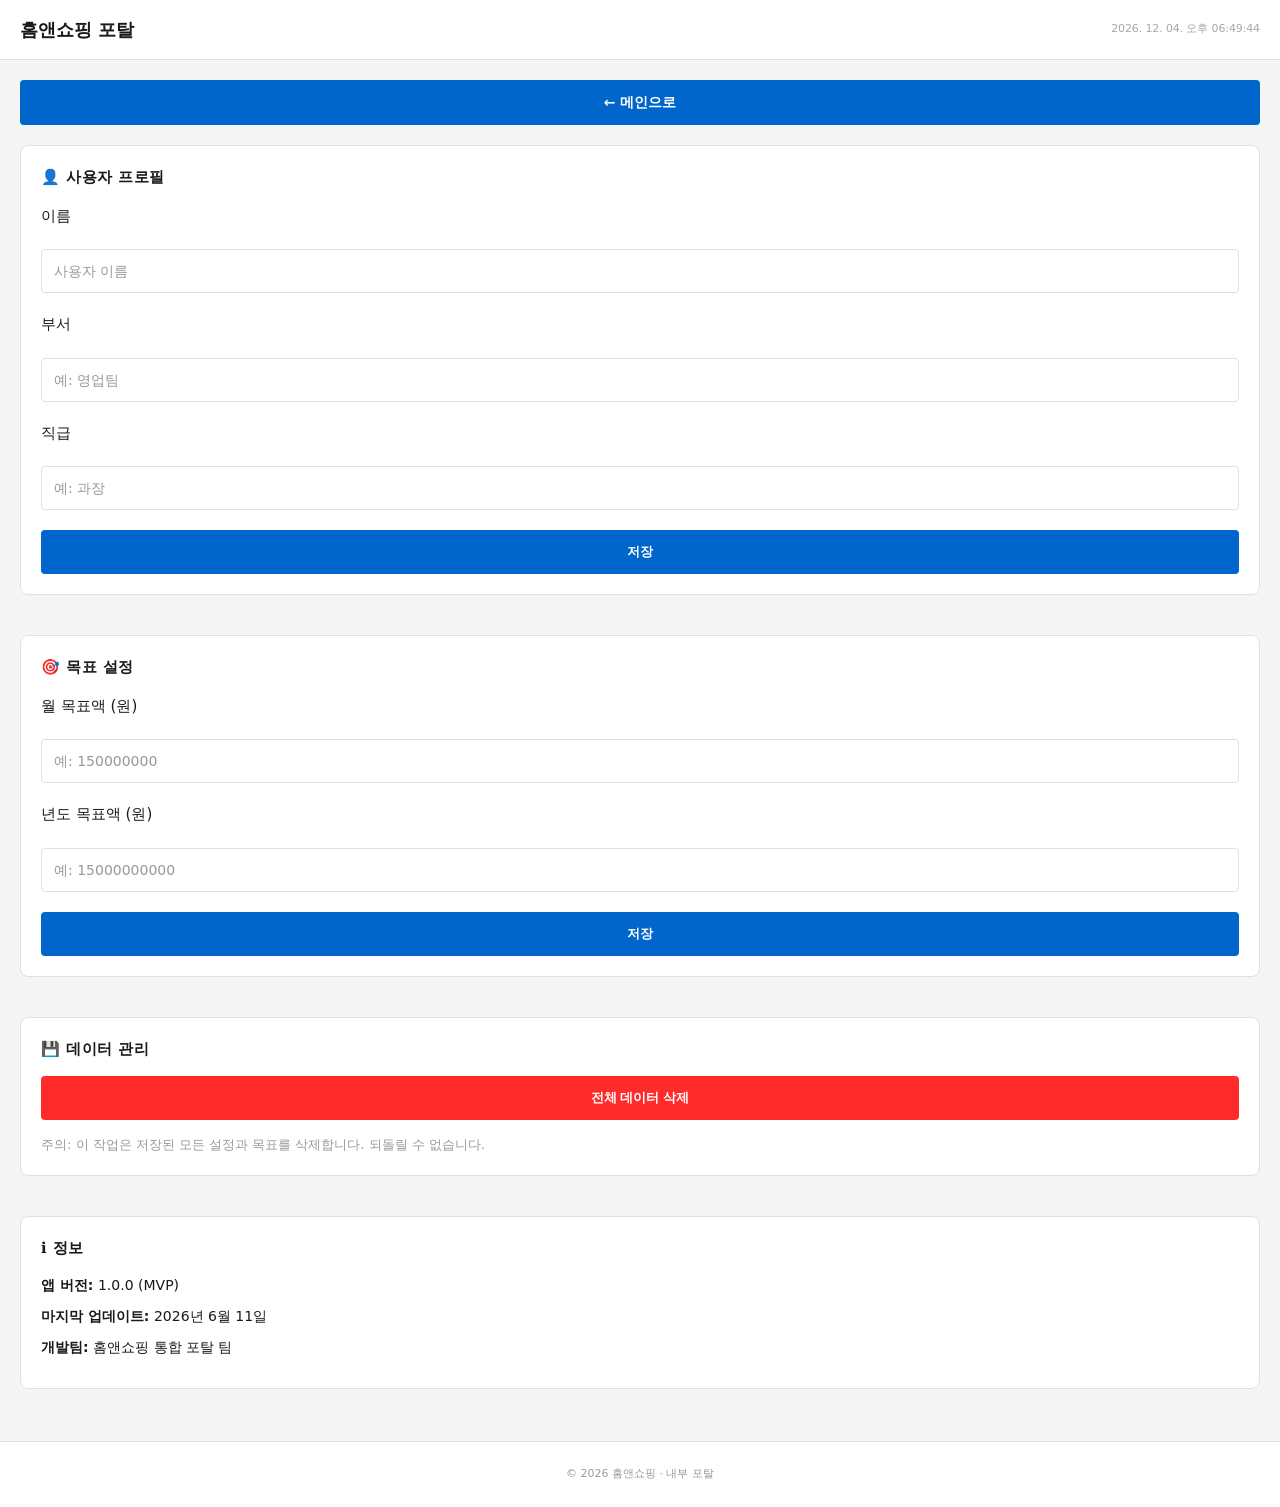
<file: settings.html>
<!DOCTYPE html>
<html lang="ko">
<head>
  <meta charset="UTF-8">
  <meta name="viewport" content="width=device-width, initial-scale=1.0">
  <title>설정 | 홈앤쇼핑 포탈</title>
  <link rel="stylesheet" href="styles.css">
  <style>
    #current-time {
      font-size: 11px;
      opacity: 0.85;
      font-weight: 400;
      letter-spacing: -0.12px;
      white-space: nowrap;
    }
  </style>
</head>
<body>
  <!-- Global Nav (Header) -->
  <header class="header">
    <h1>홈앤쇼핑 포탈</h1>
    <div id="current-time"></div>
  </header>

  <!-- Main Content -->
  <main class="container">
    <!-- Back Button -->
    <div style="padding: var(--space-lg); padding-bottom: 0;">
      <a href="index.html" class="btn" style="font-size: 14px;">← 메인으로</a>
    </div>

    <!-- User Profile -->
    <section class="card" style="margin: var(--space-lg);">
      <h2>👤 사용자 프로필</h2>
      <div style="margin-top: 15px;">
        <label style="display: block; margin-bottom: 10px; font-weight: 500;">이름</label>
        <input type="text" id="user-name" placeholder="사용자 이름" style="margin-bottom: 20px;">

        <label style="display: block; margin-bottom: 10px; font-weight: 500;">부서</label>
        <input type="text" id="user-department" placeholder="예: 영업팀" style="margin-bottom: 20px;">

        <label style="display: block; margin-bottom: 10px; font-weight: 500;">직급</label>
        <input type="text" id="user-position" placeholder="예: 과장" style="margin-bottom: 20px;">

        <button class="btn btn-primary" onclick="saveUserProfile()" style="margin-right: 10px;">저장</button>
      </div>
    </section>

    <!-- Goal Settings -->
    <section class="card" style="margin: var(--space-lg);">
      <h2>🎯 목표 설정</h2>
      <div style="margin-top: 15px;">
        <label style="display: block; margin-bottom: 10px; font-weight: 500;">월 목표액 (원)</label>
        <input type="number" id="settings-monthly-goal" placeholder="예: 150000000" style="margin-bottom: 20px;">

        <label style="display: block; margin-bottom: 10px; font-weight: 500;">년도 목표액 (원)</label>
        <input type="number" id="settings-yearly-goal" placeholder="예: 15000000000" style="margin-bottom: 20px;">

        <button class="btn btn-primary" onclick="saveSettingsGoals()" style="margin-right: 10px;">저장</button>
      </div>
    </section>

    <!-- Data Management -->
    <section class="card" style="margin: var(--space-lg);">
      <h2>💾 데이터 관리</h2>
      <div style="margin-top: 15px;">
        <button class="btn" onclick="clearLocalStorage()" style="background-color: #FF2B2B; margin-right: 10px;">전체 데이터 삭제</button>
        <p style="margin-top: 15px; color: var(--text-light); font-size: 13px;">
          주의: 이 작업은 저장된 모든 설정과 목표를 삭제합니다. 되돌릴 수 없습니다.
        </p>
      </div>
    </section>

    <!-- Info -->
    <section class="card" style="margin: var(--space-lg);">
      <h2>ℹ️ 정보</h2>
      <div style="margin-top: 15px; font-size: 14px;">
        <p style="margin-bottom: 10px;">
          <strong>앱 버전:</strong> 1.0.0 (MVP)
        </p>
        <p style="margin-bottom: 10px;">
          <strong>마지막 업데이트:</strong> 2026년 6월 11일
        </p>
        <p style="margin-bottom: 10px;">
          <strong>개발팀:</strong> 홈앤쇼핑 통합 포탈 팀
        </p>
      </div>
    </section>
  </main>

  <!-- 푸터 -->
  <footer class="footer">
    <p>&copy; 2026 홈앤쇼핑 · 내부 포탈</p>
  </footer>

  <script src="js/constants.js"></script>
  <script src="js/app.js"></script>
  <script>
    function clearLocalStorage() {
      if (confirm('정말 모든 데이터를 삭제하시겠습니까?')) {
        localStorage.clear();
        alert('데이터가 삭제되었습니다.');
        location.reload();
      }
    }
  </script>
</body>
</html>
</file>
<file: styles.css>
/* ========================================
   모바일 우선 설계 (Mobile-First Design)
   기본 크기: 375px (모바일)
   ======================================== */

:root {
  /* 색상 */
  --primary: #0066cc;
  --primary-dark: #0052a3;
  --primary-light: #e6f0ff;
  --success: #28a745;
  --danger: #dc3545;
  --warning: #ffc107;

  --bg-main: #f5f5f5;
  --bg-white: #ffffff;
  --bg-light: #f9f9f9;

  --text-primary: #1a1a1a;
  --text-secondary: #666666;
  --text-light: #999999;

  --border-color: #e0e0e0;
  --border-light: #f0f0f0;

  /* 간격 (8px base) */
  --space-xs: 8px;
  --space-sm: 12px;
  --space-md: 16px;
  --space-lg: 20px;
  --space-xl: 24px;
  --space-xxl: 32px;

  /* 둥근 모서리 */
  --radius-sm: 4px;
  --radius-md: 8px;
  --radius-lg: 12px;

  --transition: all 0.2s ease;
}

/* ========================================
   기본 스타일 (Reset)
   ======================================== */
* {
  margin: 0;
  padding: 0;
  box-sizing: border-box;
}

html {
  font-size: 16px;
}

body {
  font-family: -apple-system, BlinkMacSystemFont, 'Segoe UI', system-ui, sans-serif;
  background-color: var(--bg-main);
  color: var(--text-primary);
  font-size: 14px;
  line-height: 1.5;
}

/* ========================================
   컨테이너 (Mobile-First: 375px)
   ======================================== */
.container {
  width: 100%;
  max-width: 375px;
  margin: 0 auto;
  padding: 0;
  display: flex;
  flex-direction: column;
}

main.container {
  min-height: 100vh;
}

/* ========================================
   헤더
   ======================================== */
.header {
  background-color: var(--bg-white);
  padding: var(--space-md) var(--space-lg);
  display: flex;
  align-items: center;
  justify-content: space-between;
  border-bottom: 1px solid var(--border-color);
  position: sticky;
  top: 0;
  z-index: 100;
  width: 100%;
  max-width: 375px;
  margin: 0 auto;
}

.header h1 {
  font-size: 16px;
  font-weight: 700;
  margin: 0;
}

#current-time {
  font-size: 11px;
  color: var(--text-light);
  font-weight: 400;
  white-space: nowrap;
}

/* ========================================
   카드 (모듈 단위)
   ======================================== */
.card {
  background: var(--bg-white);
  padding: var(--space-lg);
  border: 1px solid var(--border-color);
  border-radius: var(--radius-md);
  margin: 0;
  border-bottom: none;
  border-radius: 0;
}

.card:first-child {
  border-radius: var(--radius-md) var(--radius-md) 0 0;
}

.card:last-child {
  border-radius: 0 0 var(--radius-md) var(--radius-md);
  border-bottom: 1px solid var(--border-color);
  margin-bottom: var(--space-lg);
}

.card h2 {
  font-size: 14px;
  font-weight: 700;
  margin-bottom: var(--space-md);
  color: var(--text-primary);
  text-transform: uppercase;
  letter-spacing: 0.5px;
}

/* 히어로 카드 */
.card-large {
  background: linear-gradient(135deg, var(--primary-light) 0%, rgba(0, 102, 204, 0.05) 100%);
  border: 1px solid var(--primary);
  border-radius: var(--radius-md);
  padding: var(--space-xl) var(--space-lg);
  text-align: center;
  margin: 0 0 var(--space-lg) 0;
}

.card-large h2 {
  font-size: 20px;
  font-weight: 700;
  color: var(--primary);
  margin-bottom: var(--space-sm);
}

.card-large p {
  font-size: 13px;
  color: var(--text-secondary);
  margin-bottom: var(--space-lg);
}

/* ========================================
   버튼
   ======================================== */
.btn {
  display: inline-block;
  padding: 12px 16px;
  background-color: var(--primary);
  color: white;
  border: none;
  border-radius: var(--radius-sm);
  cursor: pointer;
  font-size: 13px;
  font-weight: 600;
  text-decoration: none;
  transition: var(--transition);
  min-height: 44px;
  display: flex;
  align-items: center;
  justify-content: center;
  width: 100%;
}

.btn:hover {
  background-color: var(--primary-dark);
}

.btn:active {
  transform: scale(0.98);
}

.btn-link {
  background-color: var(--bg-white);
  color: var(--text-primary);
  border: 1px solid var(--border-color);
  padding: var(--space-md);
  text-align: center;
  width: 100%;
  display: flex;
  flex-direction: column;
  align-items: center;
  justify-content: center;
  gap: var(--space-xs);
  border-radius: var(--radius-md);
  min-height: 80px;
  margin: var(--space-sm) 0;
  font-size: 13px;
}

.btn-link:hover {
  border-color: var(--primary);
  color: var(--primary);
  background-color: var(--primary-light);
}

/* ========================================
   바로가기 그룹
   ======================================== */
.link-group {
  display: grid;
  grid-template-columns: repeat(4, 1fr);
  gap: var(--space-sm);
  margin-top: var(--space-md);
}

.category {
  margin-bottom: var(--space-lg);
}

.category h3 {
  font-size: 11px;
  color: var(--text-light);
  text-transform: uppercase;
  margin-bottom: var(--space-sm);
  font-weight: 600;
  letter-spacing: 0.5px;
  padding-bottom: var(--space-xs);
  border-bottom: 1px solid var(--border-light);
}

.category .link-group {
  display: grid;
  grid-template-columns: repeat(4, 1fr);
  gap: var(--space-sm);
}

.icon-badge {
  display: flex;
  align-items: center;
  justify-content: center;
  width: 40px;
  height: 40px;
  border-radius: var(--radius-lg);
  background-color: var(--primary-light);
  color: var(--primary);
  font-size: 20px;
  margin: 0 auto;
}

.btn-link:hover .icon-badge {
  background-color: var(--primary);
  color: white;
}

/* ========================================
   폼 요소
   ======================================== */
input[type="text"],
input[type="number"],
textarea {
  width: 100%;
  padding: 10px 12px;
  margin: var(--space-sm) 0;
  border: 1px solid var(--border-color);
  border-radius: var(--radius-sm);
  font-size: 14px;
  font-family: inherit;
  transition: var(--transition);
  background-color: var(--bg-white);
  color: var(--text-primary);
  min-height: 44px;
}

input::placeholder {
  color: var(--text-light);
}

input:focus,
textarea:focus {
  outline: none;
  border-color: var(--primary);
  box-shadow: 0 0 0 3px rgba(0, 102, 204, 0.1);
}

/* Claude 챗팅 폼 */
#claude-form {
  display: flex;
  flex-direction: column;
  gap: var(--space-sm);
  margin-top: var(--space-md);
}

#claude-question {
  margin: 0;
}

#claude-form .btn {
  width: 100%;
  margin-top: var(--space-xs);
}

#claude-response {
  margin-top: var(--space-md);
  padding: var(--space-lg);
  background-color: var(--primary-light);
  border: 1px solid var(--primary);
  border-radius: var(--radius-md);
  min-height: 40px;
  max-height: 400px;
  overflow-y: auto;
  font-size: 13px;
  line-height: 1.6;
  color: var(--text-primary);
  white-space: pre-wrap;
  word-break: break-word;
}

#claude-response:empty {
  display: none;
}

/* ========================================
   테이블
   ======================================== */
table {
  width: 100%;
  border-collapse: collapse;
  margin-top: var(--space-md);
  font-size: 13px;
}

th {
  background-color: var(--bg-light);
  padding: var(--space-sm);
  text-align: left;
  font-weight: 600;
  border-bottom: 1px solid var(--border-color);
  color: var(--text-primary);
  font-size: 12px;
}

td {
  padding: var(--space-sm);
  border-bottom: 1px solid var(--border-color);
  color: var(--text-primary);
}

tr:hover {
  background-color: var(--bg-light);
}

/* ========================================
   프로그레스 바
   ======================================== */
.progress {
  width: 100%;
  height: 6px;
  background-color: var(--border-light);
  border-radius: var(--radius-sm);
  overflow: hidden;
  margin: var(--space-md) 0;
}

.progress-bar {
  height: 100%;
  background-color: var(--primary);
  transition: width 0.4s ease;
}

/* ========================================
   푸터
   ======================================== */
.footer {
  background-color: var(--bg-white);
  color: var(--text-light);
  text-align: center;
  padding: var(--space-xl) var(--space-lg);
  margin-top: var(--space-xxl);
  font-size: 11px;
  border-top: 1px solid var(--border-color);
  width: 100%;
  max-width: 375px;
  margin-left: auto;
  margin-right: auto;
}

/* ========================================
   유틸리티
   ======================================== */
.text-center {
  text-align: center;
}

.text-success {
  color: var(--success);
}

.text-danger {
  color: var(--danger);
}

.text-muted {
  color: var(--text-light);
}

.hidden {
  display: none !important;
}

/* ========================================
   반응형: 태블릿 (480px 이상)
   ======================================== */
@media (min-width: 480px) {
  .container,
  .header,
  .footer {
    max-width: 480px;
  }

  .card {
    border-radius: var(--radius-md);
    margin-bottom: var(--space-md);
    border-bottom: 1px solid var(--border-color);
  }

  .card:first-child {
    border-radius: var(--radius-md);
  }

  .card:last-child {
    border-radius: var(--radius-md);
  }

  .link-group,
  .category .link-group {
    grid-template-columns: repeat(4, 1fr);
  }
}

/* ========================================
   반응형: 데스크톱 (768px 이상)
   ======================================== */
@media (min-width: 768px) {
  .container,
  .header,
  .footer {
    max-width: 100%;
  }

  body {
    font-size: 15px;
  }

  .card {
    margin-bottom: var(--space-lg);
  }

  .link-group,
  .category .link-group {
    grid-template-columns: repeat(6, 1fr);
  }

  .header h1 {
    font-size: 18px;
  }

  .card h2 {
    font-size: 15px;
  }
}
</file>
